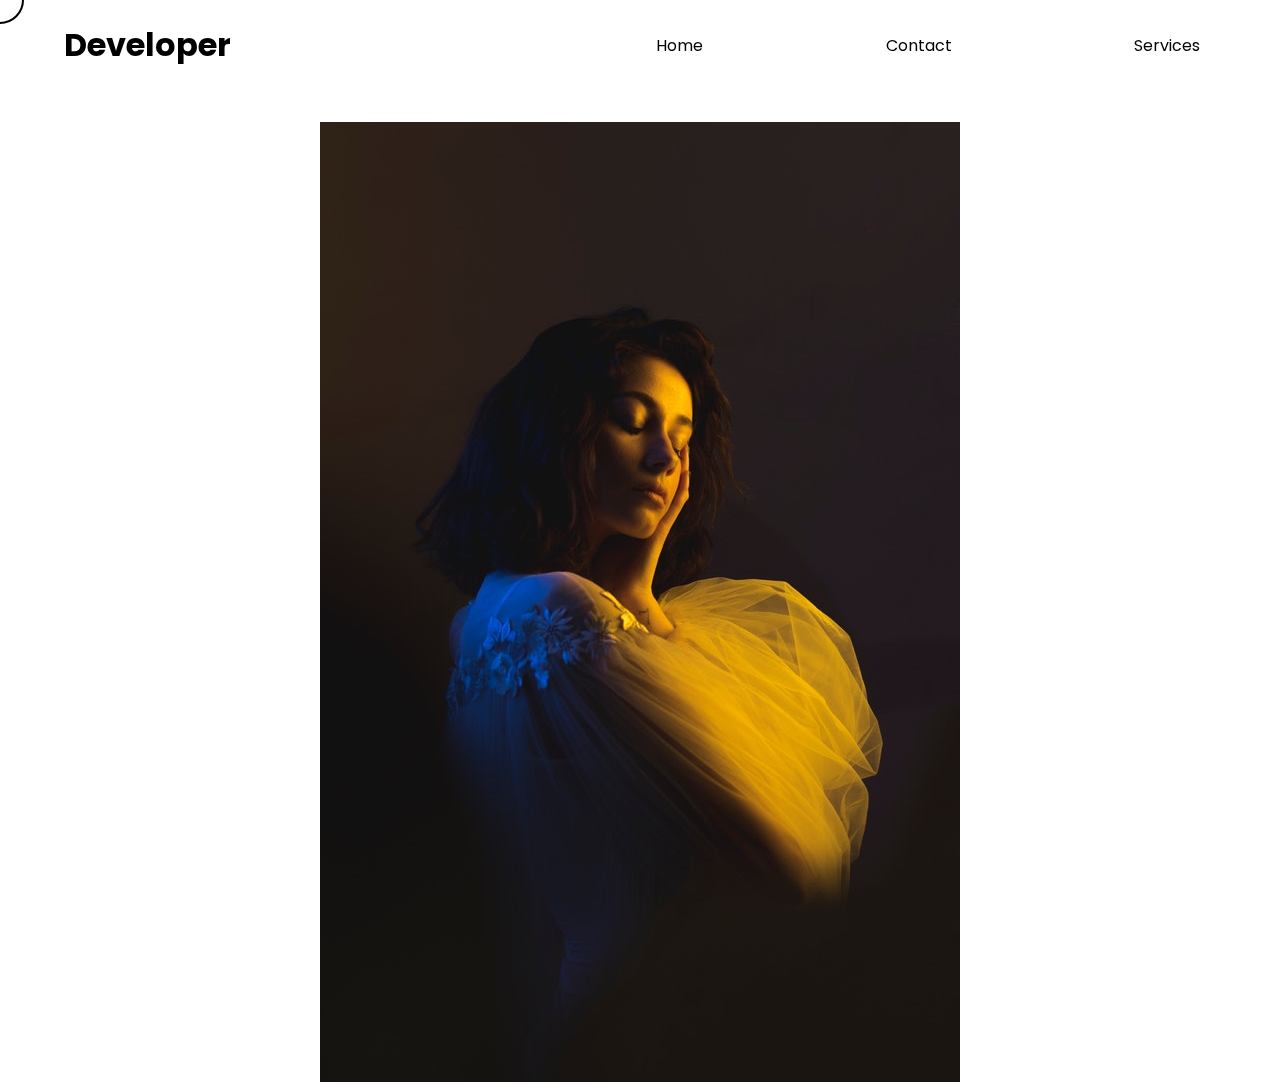
<file: cursor-animation/index.html>
<!DOCTYPE html>
<html lang="en">
  <head>
    <meta charset="UTF-8" />
    <meta name="viewport" content="width=device-width, initial-scale=1.0" />
    <link
      href="https://fonts.googleapis.com/css2?family=Poppins&display=swap"
      rel="stylesheet"
    />
    <link rel="stylesheet" href="./style.css" />
    <title>Cursor</title>
  </head>
  <body>
    <div class="cursor"></div>
    <nav>
      <h1>Developer</h1>
      <ul class="nav-links">
        <li>Home</li>
        <li>Contact</li>
        <li>Services</li>
      </ul>
    </nav>

    <section>
      <div class="front-cover">
        <img src="./pexels-yuliya-kosolapova-3270230 (1).jpg" alt="" />
      </div>
    </section>

    <script src="./app.js"></script>
  </body>
</html>
</file>
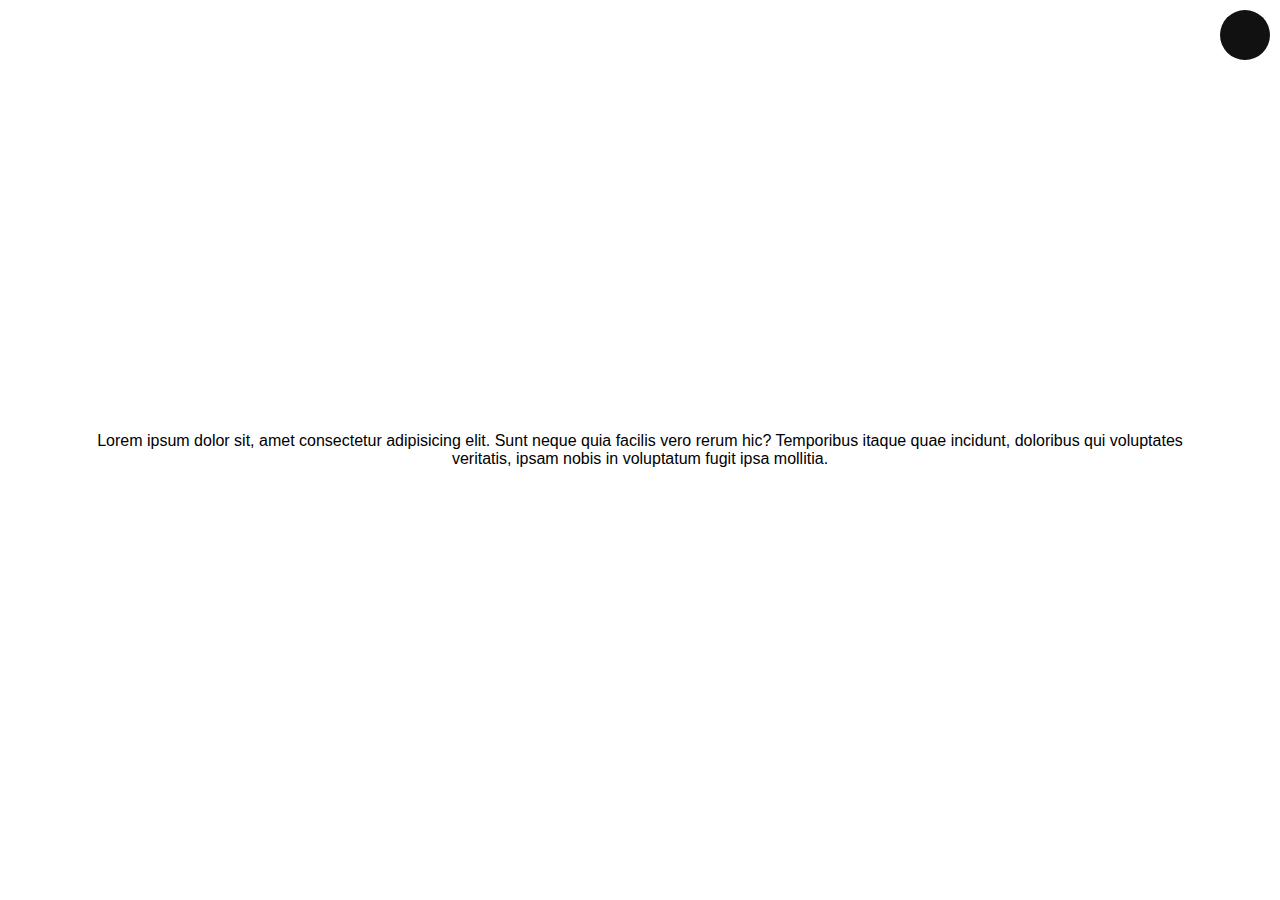
<file: dark-mode-toggle/index.html>
<!DOCTYPE html>
<html lang="en">
  <head>
    <meta charset="UTF-8" />
    <meta http-equiv="X-UA-Compatible" content="IE=edge" />
    <meta name="viewport" content="width=device-width, initial-scale=1.0" />
    <link rel="stylesheet" href="style.css" />
    <script defer src="script.js"></script>
    <title>Dark Mode Toggle</title>
  </head>
  <body>
    <div class="toggle-container">
      <input type="checkbox" id="toggle" name="toggle" />
      <label for="toggle"></label>
    </div>
    <p>
      Lorem ipsum dolor sit, amet consectetur adipisicing elit. Sunt neque quia
      facilis vero rerum hic? Temporibus itaque quae incidunt, doloribus qui
      voluptates veritatis, ipsam nobis in voluptatum fugit ipsa mollitia.
    </p>
  </body>
</html>
</file>
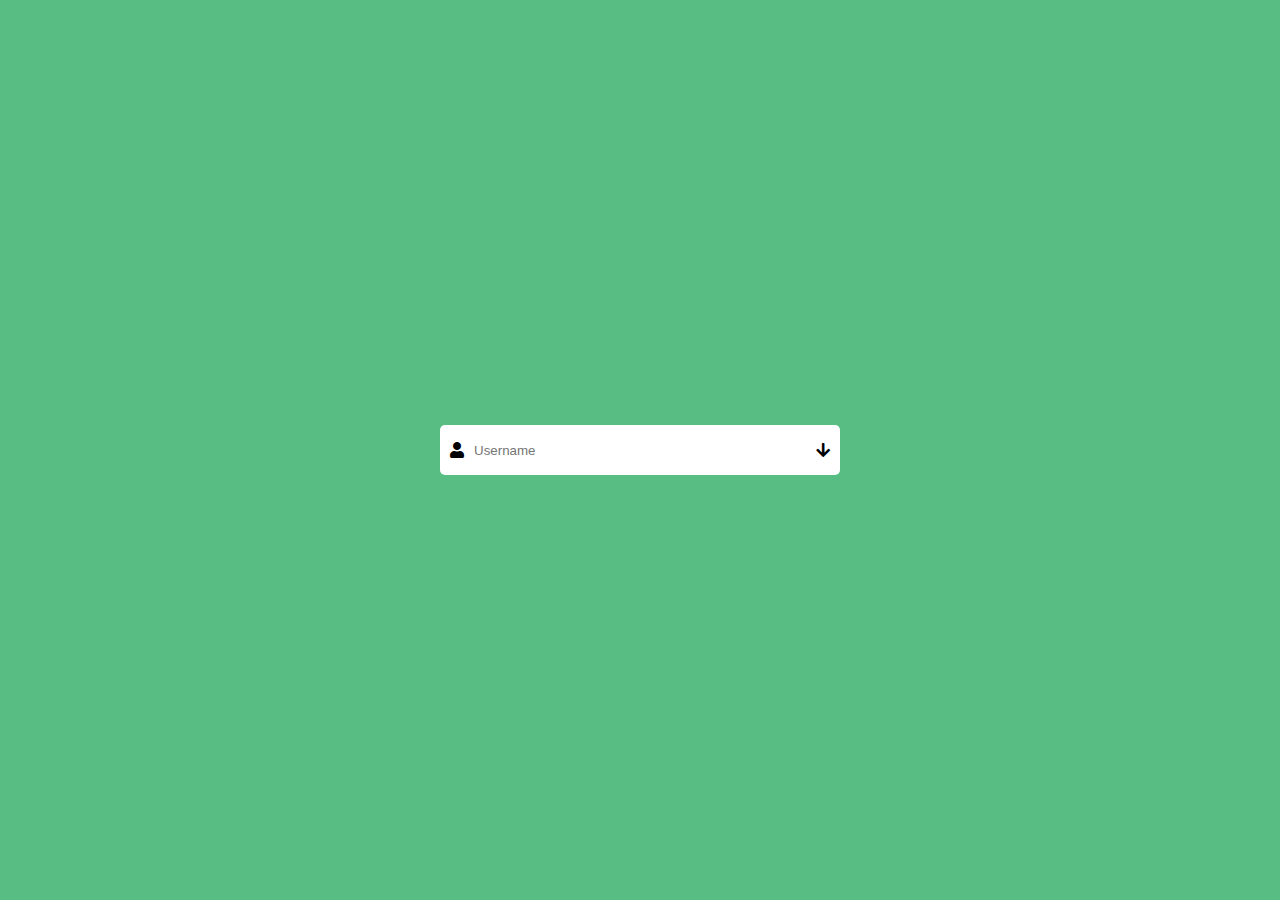
<file: form-validate-animation/index.html>
<!DOCTYPE html>
<html lang="en">
  <head>
    <meta charset="UTF-8" />
    <meta name="viewport" content="width=device-width, initial-scale=1.0" />
    <link
      rel="stylesheet"
      href="https://cdnjs.cloudflare.com/ajax/libs/font-awesome/5.15.1/css/all.min.css"
    />
    <link rel="stylesheet" href="style.css" />
    <title>Form Animation</title>
  </head>
  <body>
    <form>
      <div class="field-name active">
        <i class="fas fa-user"></i>
        <input type="text" placeholder="Username" required />
        <i class="fas fa-arrow-down"></i>
      </div>

      <div class="field-email inactive">
        <i class="fas fa-envelope"></i>
        <input type="email" placeholder="Email" required />
        <i class="fas fa-arrow-down"></i>
      </div>

      <div class="field-password inactive">
        <i class="fas fa-key"></i>
        <input type="password" placeholder="Password" required />
        <i class="fas fa-arrow-down"></i>
      </div>

      <div class="field-finish inactive">
        <i class="fas fa-heart"></i>
        <p>Thank You!</p>
        <i class="fas fa-heart"></i>
      </div>
    </form>

    <script src="app.js"></script>
  </body>
</html>
</file>
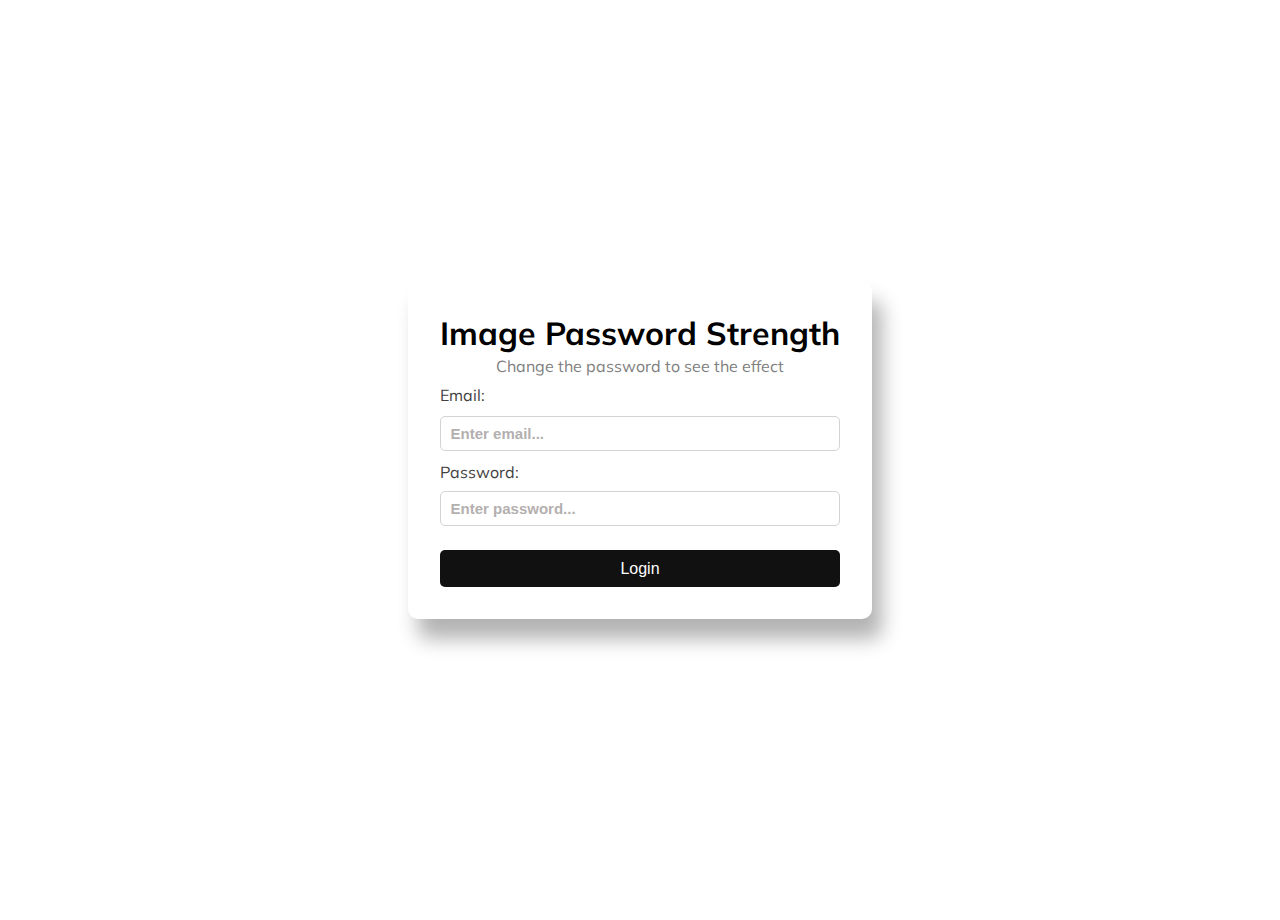
<file: image-password-strength-effect/index.html>
<!DOCTYPE html>
<html lang="en">
  <head>
    <meta charset="UTF-8" />
    <meta name="viewport" content="width=device-width, initial-scale=1.0" />
    <link rel="stylesheet" href="style.css" />
    <title>Image Password Strength</title>
  </head>
  <body>
    <div class="background" id="background"></div>

    <div class="form">
      <h1>Image Password Strength</h1>
      <p>Change the password to see the effect</p>
      <div class="email">
        <label>Email:</label>
        <input type="email" id="email" placeholder="Enter email..." />
      </div>
      <div class="password">
        <label>Password:</label>
        <input type="password" id="password" placeholder="Enter password..." />
      </div>
      <div class="submit">
        <input type="submit" value="Login" />
      </div>
    </div>
  </body>
  <script src="./app.js"></script>
</html>
</file>
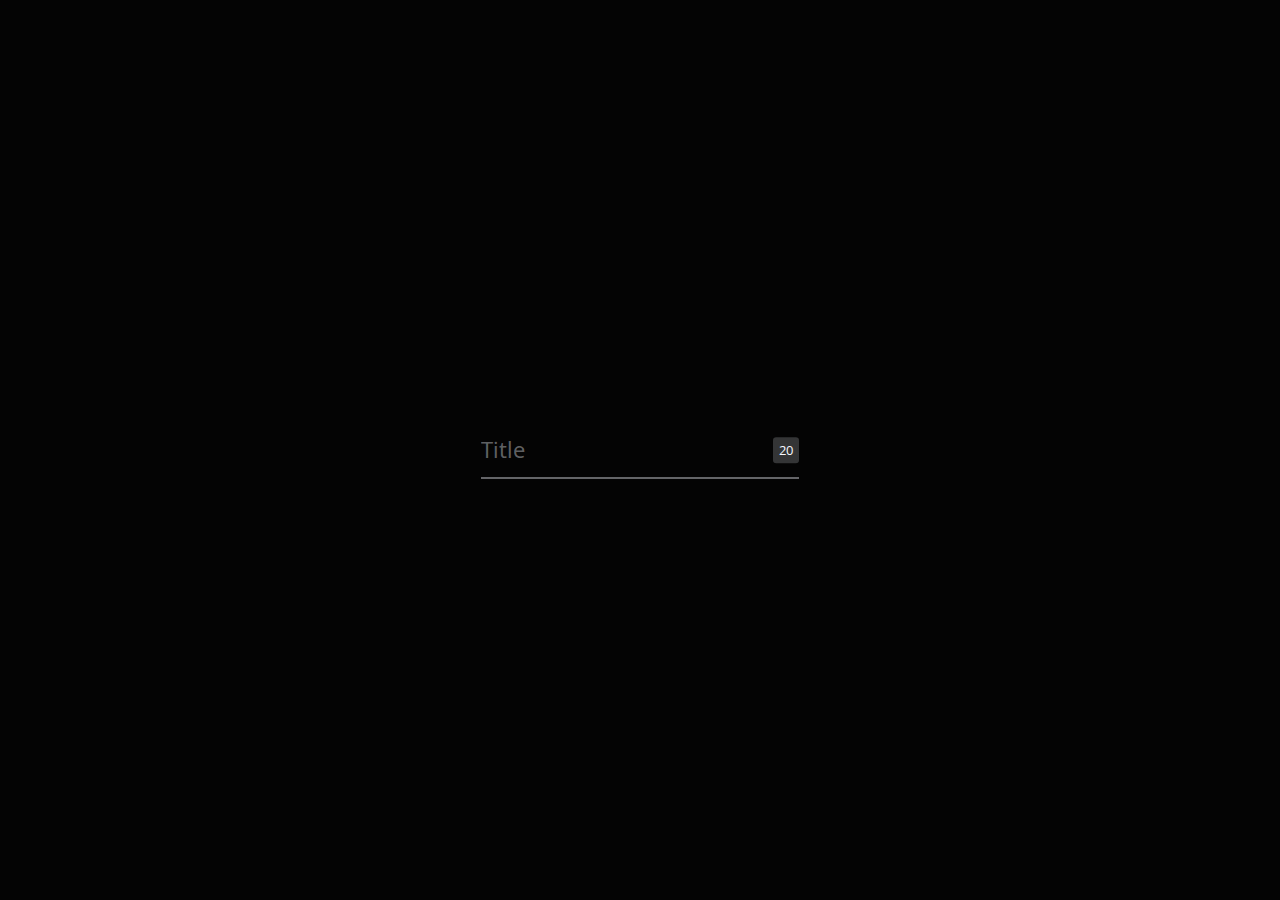
<file: limit-input-character/index.html>
<!DOCTYPE html>
<html lang="en">
  <head>
    <meta charset="UTF-8" />
    <meta name="viewport" content="width=device-width, initial-scale=1.0" />
    <link rel="stylesheet" href="./style.css" />
    <title>Input Character Count Limit</title>
  </head>
  <body>
    <label class="field">
      <input
        type="text"
        class="field__input"
        placeholder="Title"
        maxlength="20"
      />
      <span class="field__counter"></span>
    </label>
    <script src="./main.js"></script>
  </body>
</html>
</file>
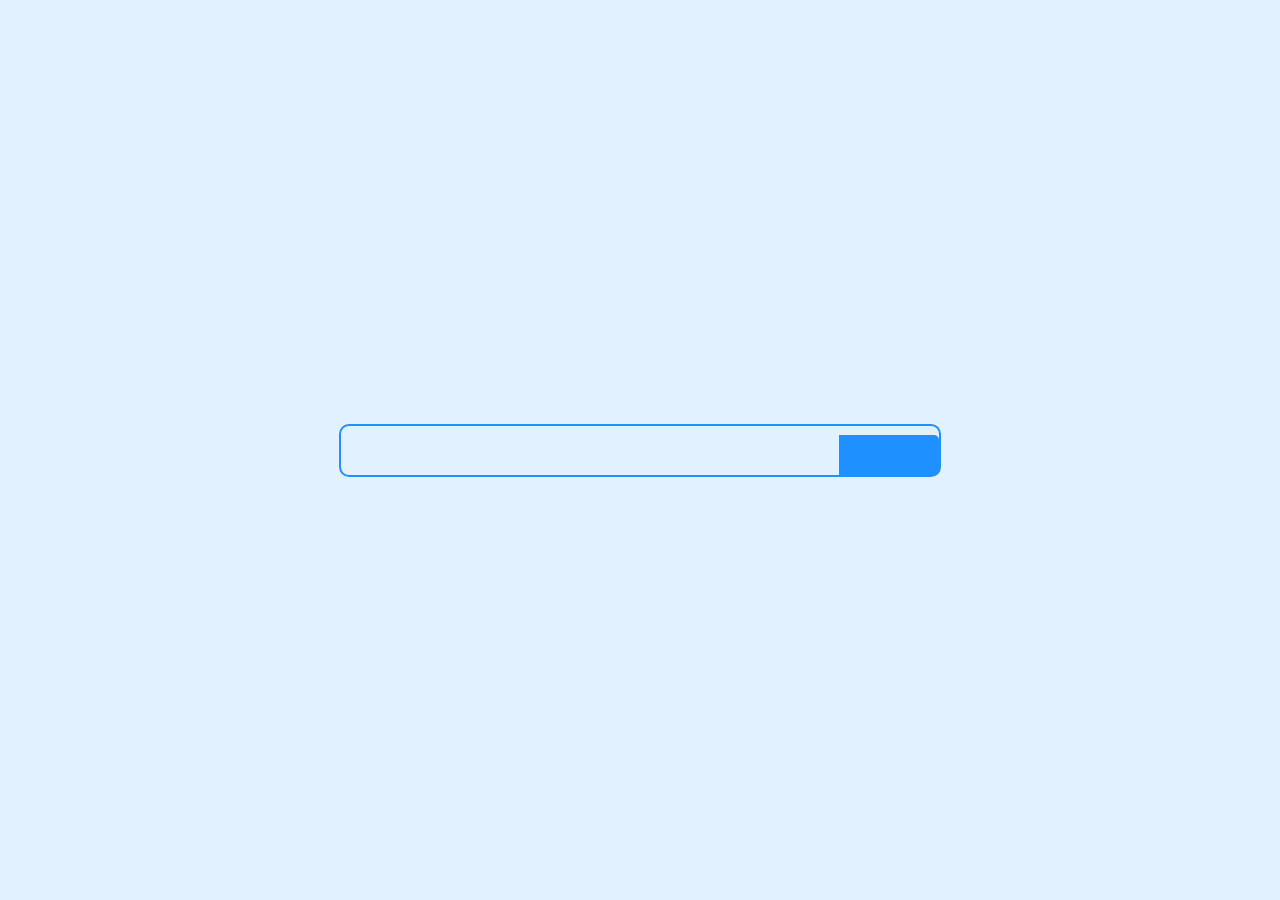
<file: password-validation-animation/index.html>
<!DOCTYPE html>
<html lang="en">
  <head>
    <meta charset="UTF-8" />
    <meta name="viewport" content="width=device-width, initial-scale=1.0" />
    <link rel="stylesheet" href="style.css" />
    <link
      rel="stylesheet"
      href="https://cdnjs.cloudflare.com/ajax/libs/font-awesome/5.15.1/css/all.min.css"
      integrity="sha512-+4zCK9k+qNFUR5X+cKL9EIR+ZOhtIloNl9GIKS57V1MyNsYpYcUrUeQc9vNfzsWfV28IaLL3i96P9sdNyeRssA=="
      crossorigin="anonymous"
    />
    <title>Microinteraction</title>
  </head>
  <body>
    <div class="wrapper">
      <input type="password" id="password" />
      <button class="eye">
        <i class="far fa-eye hide" id="openEye"></i>
        <i class="far fa-eye-slash" id="closeEye"></i>
      </button>
      <button class="action" data-content="">
        <i class="fas fa-arrow-right" id="arrow"></i>
        <i class="fas fa-check hide" id="check"></i>
        <i class="fas fa-times hide" id="times"></i>
      </button>
    </div>

    <script src="app.js"></script>
  </body>
</html>
</file>
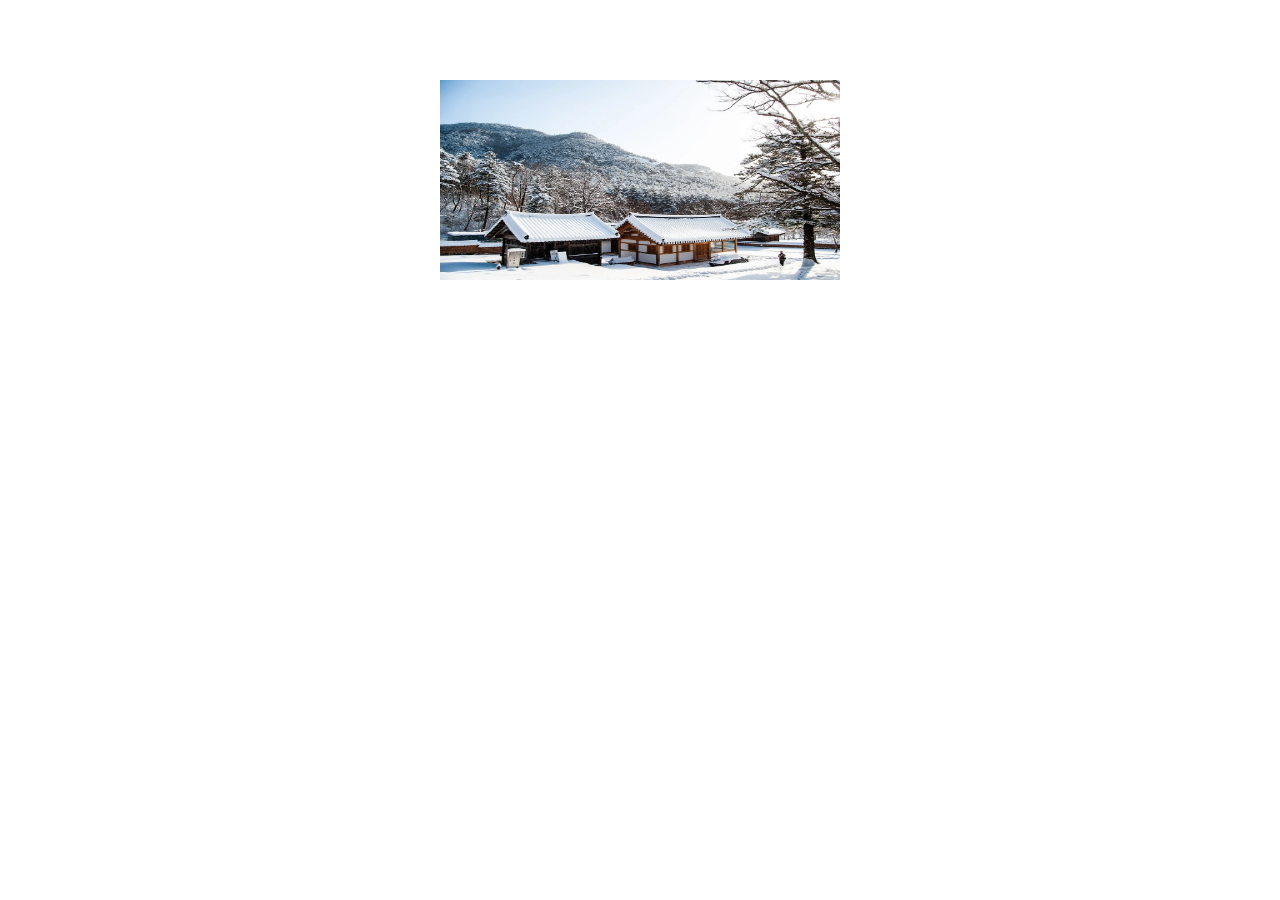
<file: simple-slide-show/index.html>
<!DOCTYPE html>
<html lang="en">
  <head>
    <meta charset="UTF-8" />
    <meta http-equiv="X-UA-Compatible" content="IE=edge" />
    <meta name="viewport" content="width=device-width, initial-scale=1.0" />
    <title>SimpleSlideShow</title>
  </head>
  <body>
    <div style="text-align: center; margin-top: 5rem">
      <img name="slide" width="400" height="200" />
    </div>

    <script>
      let i = 0; //Start Point
      let images = []; //Images Array
      let time = 3000; //Time Between Switch

      // Image List
      images[0] = "img/img1.png";
      images[1] = "img/img2.png";
      images[2] = "img/img3.jpg";
      images[3] = "img/img4.png";

      //Change Image
      function changeImg() {
        document.slide.src = images[i];

        // Check If Index Is Under Max
        if (i < images.length - 1) {
          // Add 1 to Index
          i++;
        } else {
          // Reset Back To 0
          i = 0;
        }

        // Run function every x seconds
        setTimeout("changeImg()", time);
      }

      // Run function when page Load
      window.addEventListener("load", changeImg);
    </script>
  </body>
</html>
</file>
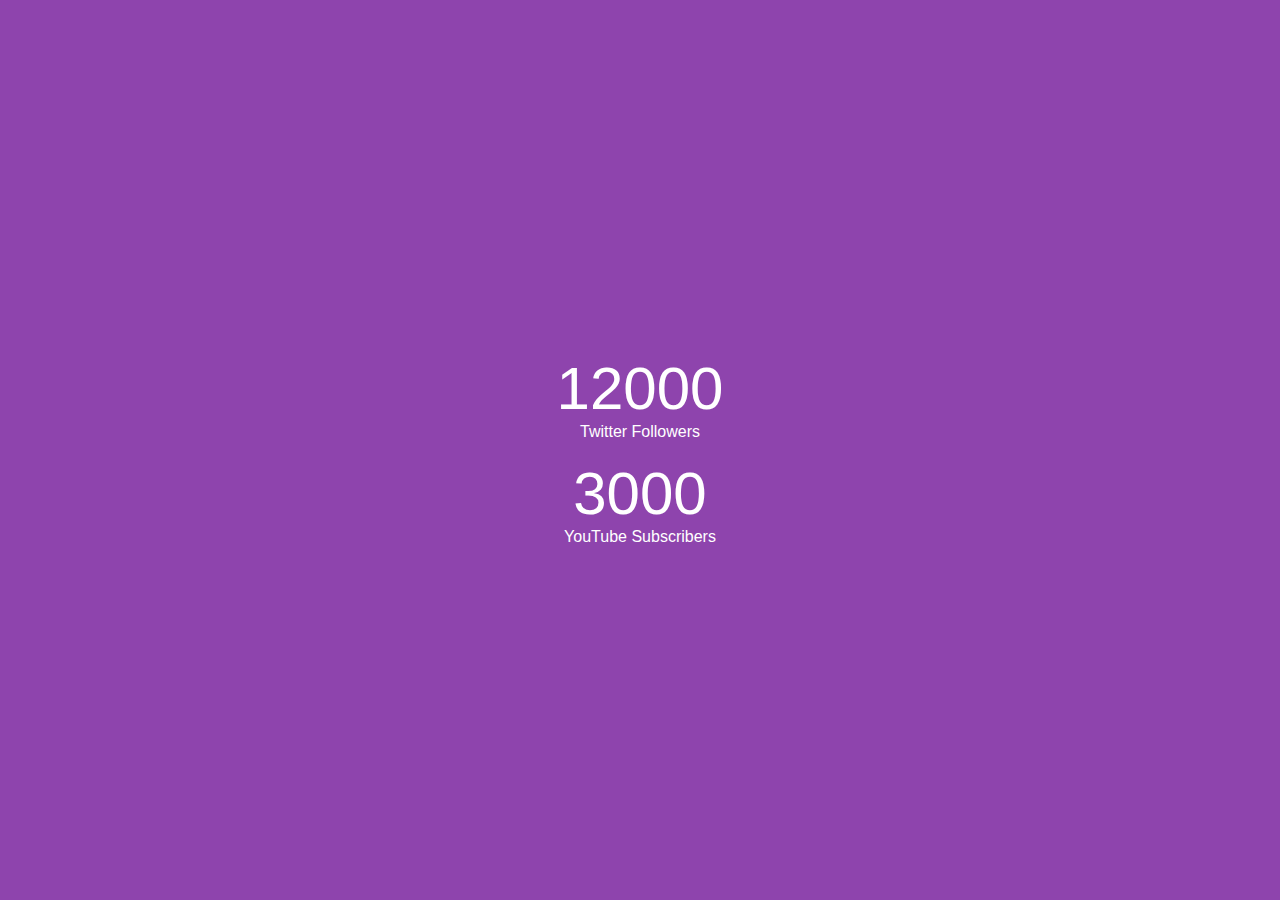
<file: visual-counter/index.html>
<!DOCTYPE html>
<html lang="en">
  <head>
    <meta charset="UTF-8" />
    <meta http-equiv="X-UA-Compatible" content="IE=edge" />
    <meta name="viewport" content="width=device-width, initial-scale=1.0" />
    <link rel="stylesheet" href="style.css" />
    <title>Document</title>
  </head>
  <body>
    <div class="counter" data-target="12000"></div>
    <span>Twitter Followers</span>
    <br />
    <div class="counter" data-target="3000"></div>
    <span>YouTube Subscribers</span>

    <script src="script.js"></script>
  </body>
</html>
</file>
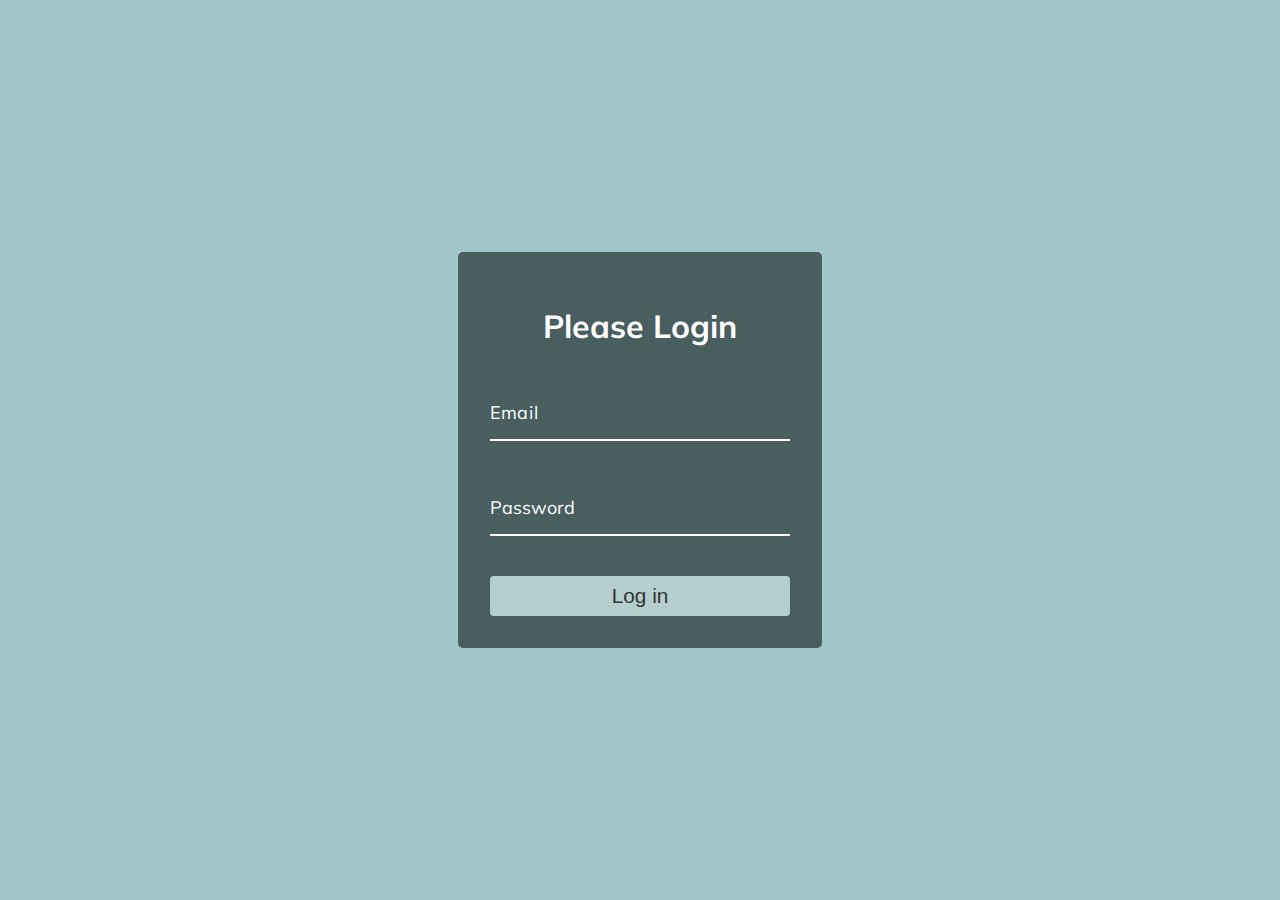
<file: wave-animation-on-inputs/index.html>
<!DOCTYPE html>
<html lang="en">
  <head>
    <meta charset="UTF-8" />
    <meta http-equiv="X-UA-Compatible" content="IE=edge" />
    <meta name="viewport" content="width=device-width, initial-scale=1.0" />
    <link rel="stylesheet" href="./style.css" />
    <title>Wave Animation on inputs</title>
  </head>
  <body>
    <div class="container">
      <h1>Please Login</h1>
      <form>
        <div class="form-control">
          <input type="text" required />
          <label>Email</label>
        </div>

        <div class="form-control">
          <input type="password" required />
          <label>Password</label>
        </div>

        <button class="btn">Log in</button>
      </form>
    </div>
    <script src="./app.js"></script>
  </body>
</html>
</file>
<file: cursor-animation/style.css>
* {
  margin: 0;
  padding: 0;
  box-sizing: border-box;
}

:root {
  --width: 3rem;
  --height: 3rem;
}

body {
  font-family: "Poppins", sans-serif;
  cursor: none;
  overflow: hidden;
}

nav {
  display: flex;
  justify-content: space-between;
  align-items: center;
  width: 90%;
  margin: auto;
  min-height: 10vh;
}

.nav-links {
  display: flex;
  justify-content: space-between;
  list-style: none;
}

.nav-links li {
  padding: 1rem;
}

.nav-links,
h1 {
  flex: 1;
}

.cursor {
  width: var(--width);
  height: var(--height);
  border: 2px solid black;
  border-radius: 50%;
  position: absolute;
  transform: translate(-50%, -50%);
  pointer-events: none;
  transition: all 0.3s ease;
  transition-property: background-color, transform;
  transform-origin: 100% 100%;
  z-index: -1;
  backdrop-filter: grayscale();
}

.link-grow {
  transform: scale(2);
  background-color: black;
}

.hovered-link {
  color: white;
}

section {
  width: 80%;
  margin: auto;
  display: flex;
  justify-content: center;
  align-items: center;
}

.front-desc h2 {
  font-size: 3.4rem;
}

.front-desc p {
  font-size: 1.8rem;
}

section .front-cover {
  margin-top: 2rem;
}

.front-cover {
  height: 100%;
  overflow: hidden;
}

.front-cover img {
  width: 100%;
  height: 100%;
  position: relative;
  z-index: -3;
  transition: transform 0.5s ease;
}

.front-cover:hover img {
  transform: scale(1.5);
}
</file>
<file: dark-mode-toggle/style.css>
* {
  box-sizing: border-box;
}

body {
  display: flex;
  align-items: center;
  justify-content: center;
  flex-direction: column;
  font-family: sans-serif;
  min-height: 100vh;
  text-align: center;
  padding: 5rem;
  margin: 0;
  transition: background 0.3s linear, color 0.3s linear;
}

body.dark {
  background-color: #1f1f1f;
  color: #fff;
}

.toggle-container {
  position: fixed;
  top: 10px;
  right: 10px;
}

label {
  background-color: #111;
  border-radius: 50%;
  display: inline-block;
  width: 50px;
  height: 50px;
  cursor: pointer;
  user-select: none;
  transition: background 0.3s linear;
}

body.dark label {
  background-color: #fff;
}

input {
  visibility: hidden;
}
</file>
<file: form-validate-animation/style.css>
* {
  margin: 0;
  padding: 0;
  box-sizing: border-box;
}

body {
  height: 100vh;
  display: flex;
  background-color: rgb(87, 189, 130);
  transition: background 0.5s ease;
  position: relative;
}

.field-name,
.field-email,
.field-password,
.field-finish {
  position: absolute;
  top: 50%;
  left: 50%;
  transform: translate(-50%, -50%);
  background-color: #fff;
  height: 50px;
  width: 400px;
  display: flex;
  justify-content: space-between;
  align-items: center;
  border-radius: 5px;
  transition: all 0.5s ease;
}

.field-name i,
.field-email i,
.field-password i,
.field-finish i {
  padding: 10px;
  cursor: pointer;
}

div.inactive {
  opacity: 0;
  pointer-events: none;
  transform: translate(-50%, 50%);
}

.field-name input,
.field-email input,
.field-password input {
  background: none;
  border: none;
  flex: 1;
  height: 100%;
  outline: none;
}

div.active {
  opacity: 1;
  pointer-events: all;
  transform: translate(-50%, -50%);
}

@keyframes shake {
  0% {
    transform: translate(-50%, -50%) rotate(0deg);
  }
  50% {
    transform: translate(-50%, -50%) rotate(10deg);
  }
  100% {
    transform: translate(-50%, -50%) rotate(0deg);
  }
}
</file>
<file: image-password-strength-effect/style.css>
@import url("https://fonts.googleapis.com/css?family=Muli&display=swap");

* {
  margin: 0;
  padding: 0;
  box-sizing: border-box;
}

body {
  font-family: "Muli", sans-serif;
  overflow: hidden;
  display: flex;
  align-items: center;
  justify-content: center;
  height: 100vh;
  margin: 0;
}

.background {
  background-image: url("https://images.unsplash.com/photo-1556745757-8d76bdb6984b");
  background-position: center center;
  background-repeat: no-repeat;
  background-size: cover;
  width: 100%;
  position: absolute;
  top: -20px;
  left: -20px;
  right: -20px;
  bottom: -20px;
  filter: blur(20px);
  z-index: -1;
}

.form {
  position: relative;
  background-color: #fff;
  border-radius: 10px;
  padding: 2rem;
  text-align: center;
  box-shadow: 10px 20px 20px rgba(0, 0, 0, 0.3);
}

.form p {
  color: gray;
  font-size: 1rem;
  padding: 0.2rem 0rem 1.5rem 0rem;
}

.email,
.password {
  position: relative;
}

.email label,
.password label {
  display: inline-block;
  position: absolute;
  top: -15px;
  left: 0;
  color: rgb(66, 65, 65);
}

.email input,
.password input {
  width: 100%;
  padding: 0.5rem 0.6rem;
  border-radius: 5px;
  border: 1px solid lightgray;
  font-size: 15px;
  margin: 1rem 0;
}

.password label {
  top: -5px;
}

.password input {
  margin: 1.5rem 0;
}

::placeholder {
  color: rgb(180, 176, 176);
  font-weight: bold;
}

.submit input {
  width: 100%;
  padding: 0.6rem 0;
  background-color: #111;
  color: #fff;
  font-size: 1rem;
  border-radius: 5px;
  cursor: pointer;
  outline: none;
  border: none;
}
</file>
<file: limit-input-character/style.css>
@import url("https://fonts.googleapis.com/css2?family=Open+Sans&display=swap");

html,
body {
  height: 100%;
}

body {
  margin: 0;
  background: #040404;

  display: flex;
  align-items: center;
  justify-content: center;

  font-family: "Open Sans", sans-serif;
}

.field {
  position: relative;
  overflow: hidden;
}

.field__counter {
  position: absolute;
  right: 0;
  top: 50%;
  transform: translateY(-50%);

  width: 1.6rem;
  height: 1.6rem;
  display: flex;
  align-items: center;
  justify-content: center;

  font-size: 0.8rem;
  color: #f5f8ff;
  background: rgba(245, 248, 255, 0.2);
  border-radius: 0.2rem;
}

.field__input {
  border: none;
  outline: none;

  font-family: inherit;
  font-size: 1.4rem;

  padding: 0.8rem 2rem 0.8rem 0;
  min-width: 16rem;

  background: none;
  color: #f5f8ff;
  border-bottom: 0.15rem solid rgba(245, 248, 255, 0.4);
}

.field__input::placeholder {
  color: rgba(245, 248, 255, 0.4);
}

.field::after {
  content: "";
  position: absolute;
  left: 0;
  right: 0;
  bottom: 0;
  height: 0.15rem;

  transform: translateX(-100%);
  transition: transform 0.3s ease-out;

  background: #ff652f;
}

.field:hover::after,
.field:focus::after,
.field:focus-within::after {
  transform: translateX(0);
}
</file>
<file: password-validation-animation/style.css>
:root {
  --scale: scaleX(0);
  --opacity: 0;
  --color: dodgerblue;
}

* {
  margin: 0;
  padding: 0;
  box-sizing: border-box;
}

body {
  display: flex;
  height: 100vh;
  align-items: center;
  justify-content: center;
  font-family: sans-serif;
  font-size: 2rem;
  background-color: #e2f1ff;
}

button,
button:active,
button:focus {
  border: none;
  outline: none;
  font-size: inherit;
}

.wrapper {
  position: relative;
  border: 2px solid var(--color);
  border-radius: 10px;
  padding-left: 10px;
}

input {
  display: inline;
  font-size: inherit;
  border: none;
  outline: none;
  background: transparent;
}

.eye {
  display: inline-block;
  background-color: transparent;
  padding: 5px;
  width: 50px;
  cursor: pointer;
}

.action {
  display: inline-block;
  padding: 20px;
  width: 100px;
  background-color: var(--color);
  color: #fff;
  border-radius: 0 5px 5px 0;
  cursor: pointer;
}

.action::before {
  content: " ";
  position: absolute;
  top: 0;
  left: 0;
  background: inherit;
  border-radius: 5px 0px 0px 5px;
  width: calc(100% - 96.8px);
  height: 100%;
  transform: var(--scale);
  transform-origin: right;
  transition: transform 0.75s;
}

.action::after {
  content: attr(data-content);
  position: absolute;
  top: 0;
  left: 0;
  line-height: 4.5rem;
  width: 100%;
  height: 100%;
  transform: var(--scale);
  opacity: var(--opacity);
  transition: opacity 1s;
}

.wrapper .hide {
  display: none;
}
</file>
<file: visual-counter/style.css>
* {
  box-sizing: border-box;
}

body {
  font-family: sans-serif;
  background-color: #8e44ad;
  color: #fff;
  font-family: sans-serif;
  display: flex;
  align-items: center;
  justify-content: center;
  flex-direction: column;
  min-height: 100vh;
  margin: 0;
}

.counter {
  font-size: 60px;
}
</file>
<file: wave-animation-on-inputs/style.css>
@import url("https://fonts.googleapis.com/css?family=Muli&display=swap");

* {
  box-sizing: border-box;
}

body {
  background-color: rgba(95, 158, 160, 0.589);
  font-family: "Muli", sans-serif;
  display: flex;
  align-items: center;
  justify-content: center;
  flex-direction: column;
  color: #fff;
  min-height: 100vh;
  margin: 0;
}

.container {
  background-color: rgb(73, 94, 95);
  padding: 2rem;
  border-radius: 5px;
  text-align: center;
}

.form-control {
  position: relative;
  margin: 40px 0;
  width: 300px;
}

.form-control input {
  background-color: transparent;
  border: 0;
  border-bottom: 2px solid #fff;
  display: block;
  font-size: 18px;
  font-family: inherit;
  padding: 15px 0;
  width: 100%;
  transition: 0.1s ease-in;
}

.form-control input:focus,
.form-control input:valid {
  border-bottom-color: rgb(154, 197, 199);
  outline: none;
}

.form-control label {
  font-size: 18px;
  position: absolute;
  top: 15px;
  left: 0;
}

.form-control input:focus + label span,
.form-control input:valid + label span {
  color: rgb(154, 197, 199);
  transform: translateY(-30px);
}

.form-control label span {
  display: inline-block;
  transition: 0.3s cubic-bezier(0.68, -0.55, 0.265, 1.55);
  min-width: 5px;
}

.btn {
  width: 100%;
  padding: 8px 0;
  background-color: rgb(181, 207, 207);
  color: #333;
  font-size: 1.3rem;
  border-radius: 4px;
  border: 0;
  cursor: pointer;
}
</file>
